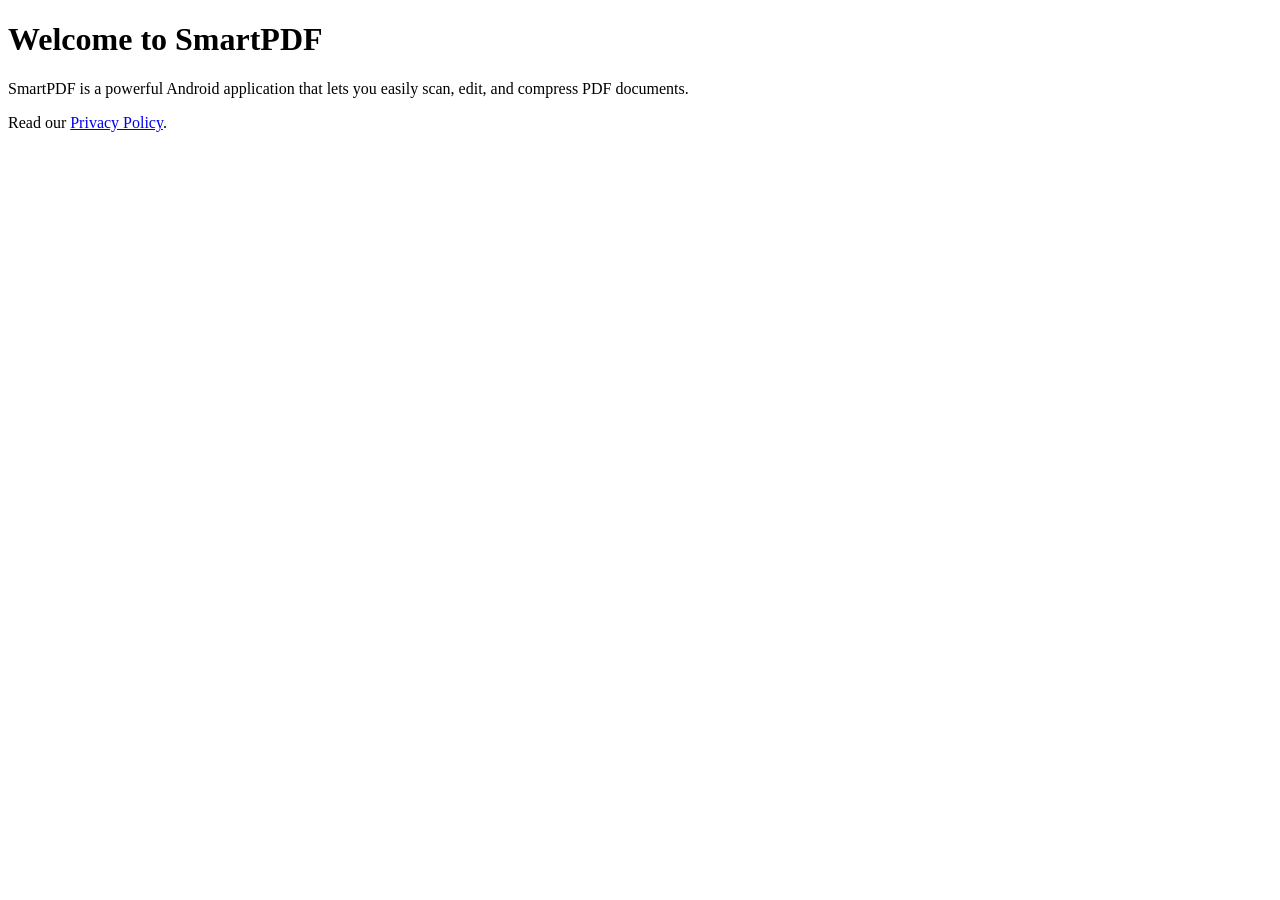
<file: index.html>
<!DOCTYPE html>
<html lang="en">
<head>
    <meta name="google-site-verification" content="jAyjveb5gjHytzuYYufieeNdXqaWTLL4utJHUCjM0Cg" />
    <meta name="google-site-verification" content="AkyNXMh7veESNzQcVW3KHPaAa520QlDAjfkb0WXlNKg" />
    <title>SmartPDF</title>
</head>
<body>
    <h1>Welcome to SmartPDF</h1>
    <p>SmartPDF is a powerful Android application that lets you easily scan, edit, and compress PDF documents.</p>
    <p>Read our <a href="privacy_policy.html">Privacy Policy</a>.</p>
</body>
</html>
</file>
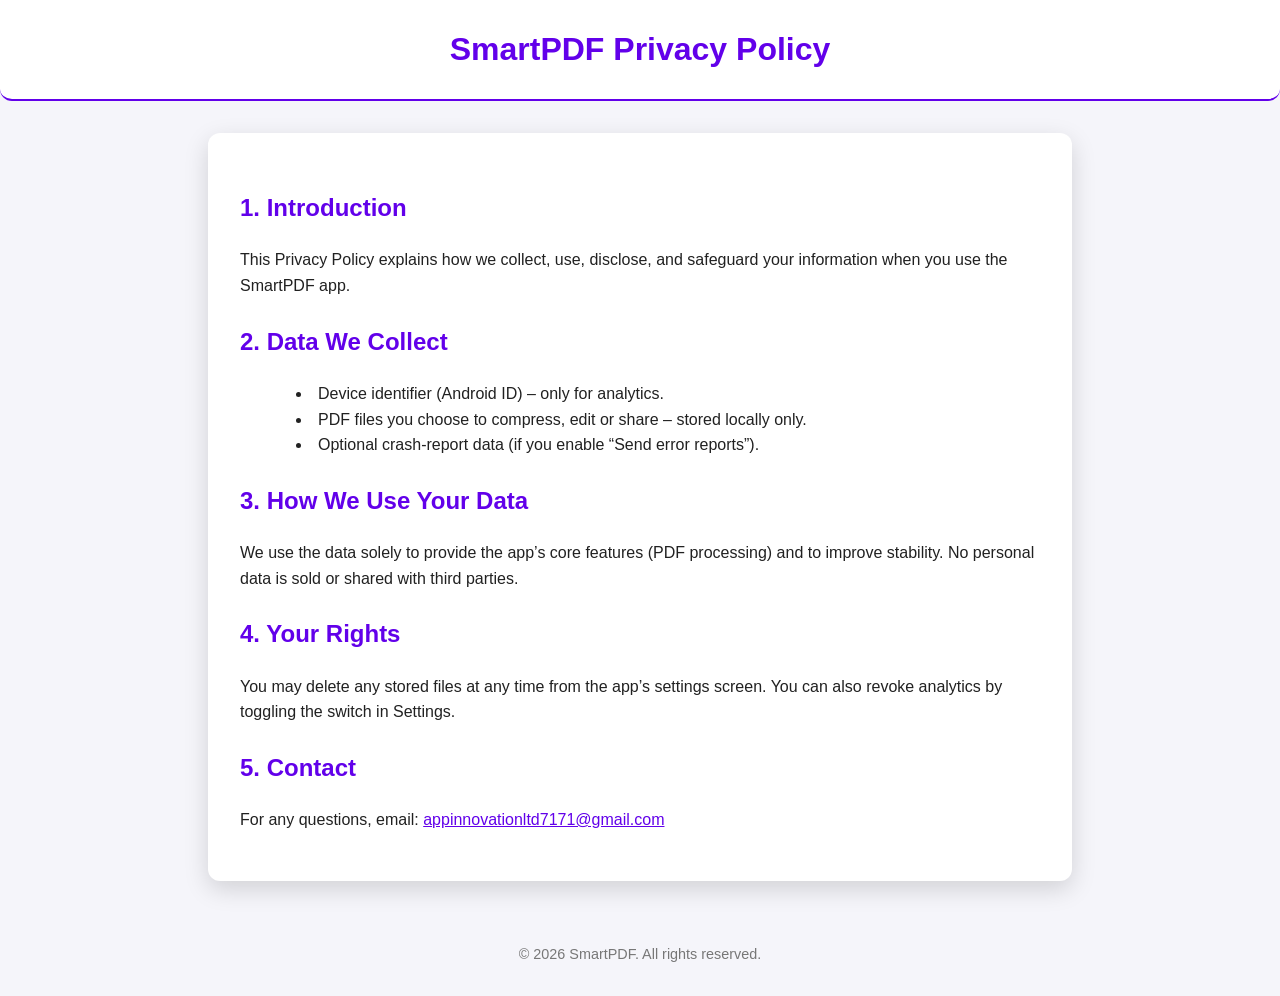
<file: privacy_policy.html>
<!DOCTYPE html>
<html lang="en">
<head>
    <meta name="google-site-verification" content="kDYmmam5EuSfyrASmxW9NQyCAtsoBqbNmhVL-J7NOe4" />
    <meta charset="UTF-8">
    <title>SmartPDF – Privacy Policy</title>
    <link rel="stylesheet" href="style.css">
    <meta name="description" content="Privacy policy for the SmartPDF Android application.">
    <meta name="viewport" content="width=device-width, initial-scale=1.0">
</head>
<body>
    <header>
        <h1>SmartPDF Privacy Policy</h1>
    </header>

    <section class="content">
        <h2>1. Introduction</h2>
        <p>This Privacy Policy explains how we collect, use, disclose, and safeguard your information when you use the SmartPDF app.</p>

        <h2>2. Data We Collect</h2>
        <ul>
            <li>Device identifier (Android ID) – only for analytics.</li>
            <li>PDF files you choose to compress, edit or share – stored locally only.</li>
            <li>Optional crash‑report data (if you enable “Send error reports”).</li>
        </ul>

        <h2>3. How We Use Your Data</h2>
        <p>We use the data solely to provide the app’s core features (PDF processing) and to improve stability. No personal data is sold or shared with third parties.</p>

        <h2>4. Your Rights</h2>
        <p>You may delete any stored files at any time from the app’s settings screen. You can also revoke analytics by toggling the switch in Settings.</p>

        <h2>5. Contact</h2>
        <p>For any questions, email: <a href="mailto:appinnovationltd7171@gmail.com">appinnovationltd7171@gmail.com</a></p>
    </section>

    <footer>
        <p>© 2026 SmartPDF. All rights reserved.</p>
    </footer>
</body>
</html>
</file>
<file: style.css>
/* style.css – modern, dark‑mode friendly */
:root {
    --bg: #1e1e2f;
    --card: #262637;
    --text: #e0e0ff;
    --accent: #7c4dff;   /* neon purple */
    --font: 'Inter', sans-serif;
    --radius: 12px;
}

/* Light‑mode fallback */
@media (prefers-color-scheme: light) {
    :root {
        --bg: #f5f5fa;
        --card: #ffffff;
        --text: #212121;
        --accent: #6200ea;
    }
}

html, body {
    margin: 0;
    padding: 0;
    background: var(--bg);
    color: var(--text);
    font-family: var(--font);
    line-height: 1.6;
    min-height: 100vh;
    display: flex;
    flex-direction: column;
}

header {
    background: var(--card);
    padding: 1.5rem;
    text-align: center;
    border-bottom: 2px solid var(--accent);
    border-radius: 0 0 var(--radius) var(--radius);
}

h1 {
    margin: 0;
    font-size: 2rem;
    color: var(--accent);
}

.content {
    flex: 1;
    max-width: 800px;
    margin: 2rem auto;
    background: var(--card);
    padding: 2rem;
    border-radius: var(--radius);
    box-shadow: 0 8px 24px rgba(0,0,0,0.15);
}

h2 {
    margin-top: 1.5rem;
    color: var(--accent);
}

ul {
    list-style: disc inside;
    margin-left: 1rem;
}

a {
    color: var(--accent);
    text-decoration: underline;
}

footer {
    text-align: center;
    padding: 1rem;
    font-size: 0.9rem;
    color: #777;
}
</file>
